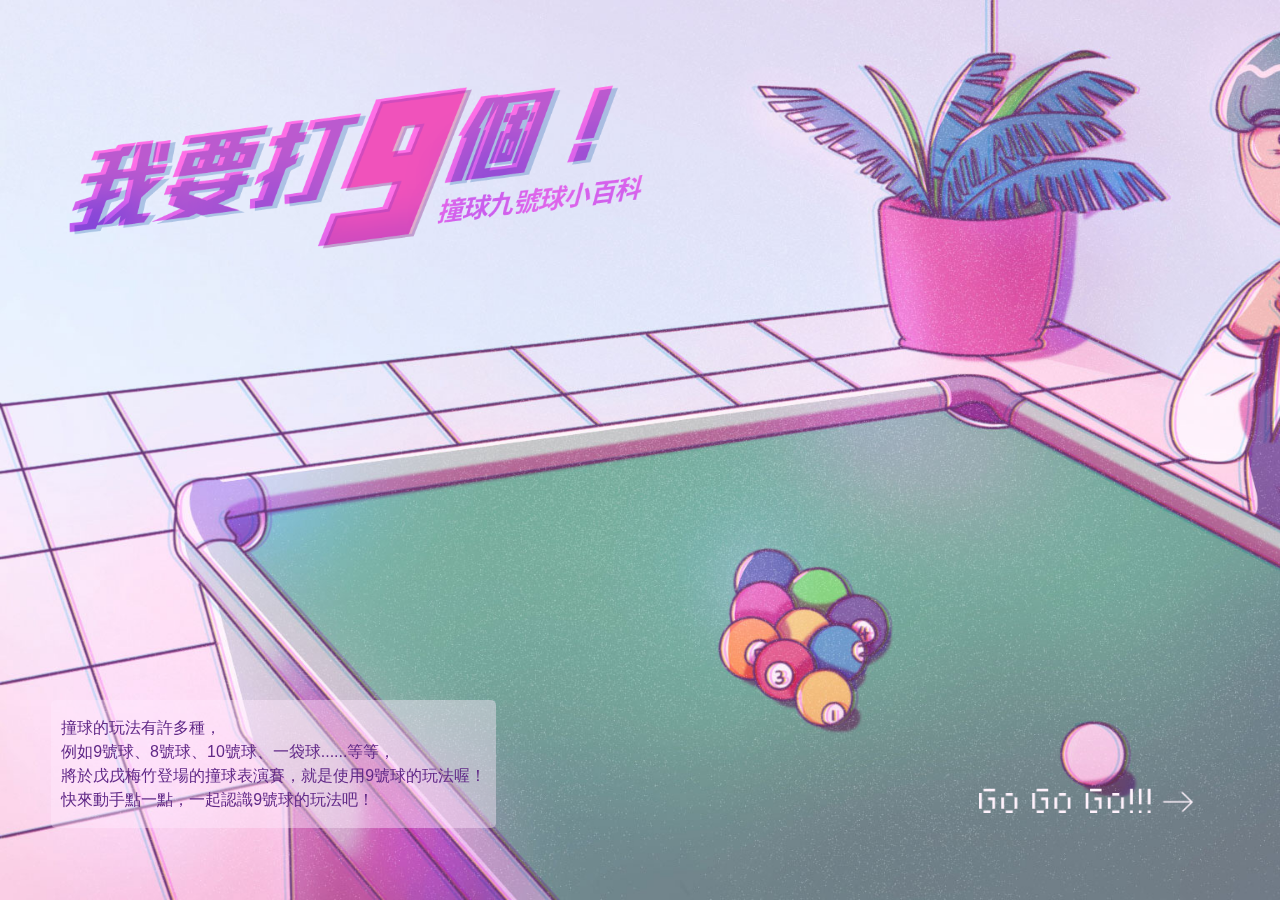
<file: index.html>
<!doctype html>
<html>
<head>
<meta charset="UTF-8">
<title>我要打9個！｜HOME</title>
<link href="css/home.css" rel="stylesheet" type="text/css">
<script type="text/javascript"
src="https://code.jquery.com/jquery-3.2.1.min.js"></script>
<script type="text/javascript"
src="js/home.js"></script>
</head>

<body>

<div class="banner">

	<div class="anitext">
	<div id="titleimg"><img src="image/biglogo2.png" width="70%" alt="title"></div>
	</div>
  
</div>

<article>

	<p>
	撞球的玩法有許多種，<br>
	例如9號球、8號球、10號球、一袋球......等等，<br>
	將於戊戌梅竹登場的撞球表演賽，就是使用9號球的玩法喔！<br>
	快來動手點一點，一起認識9號球的玩法吧！</p>

</article>

<section>
	<div class="content">
		<img src="image/Home.jpg" class="fullimg">
	</div>
</section>

<nav>
	<a href="rule.html" target="_self"><div class="rule01"></div></a>
</nav>




</body>
</html>
</file>
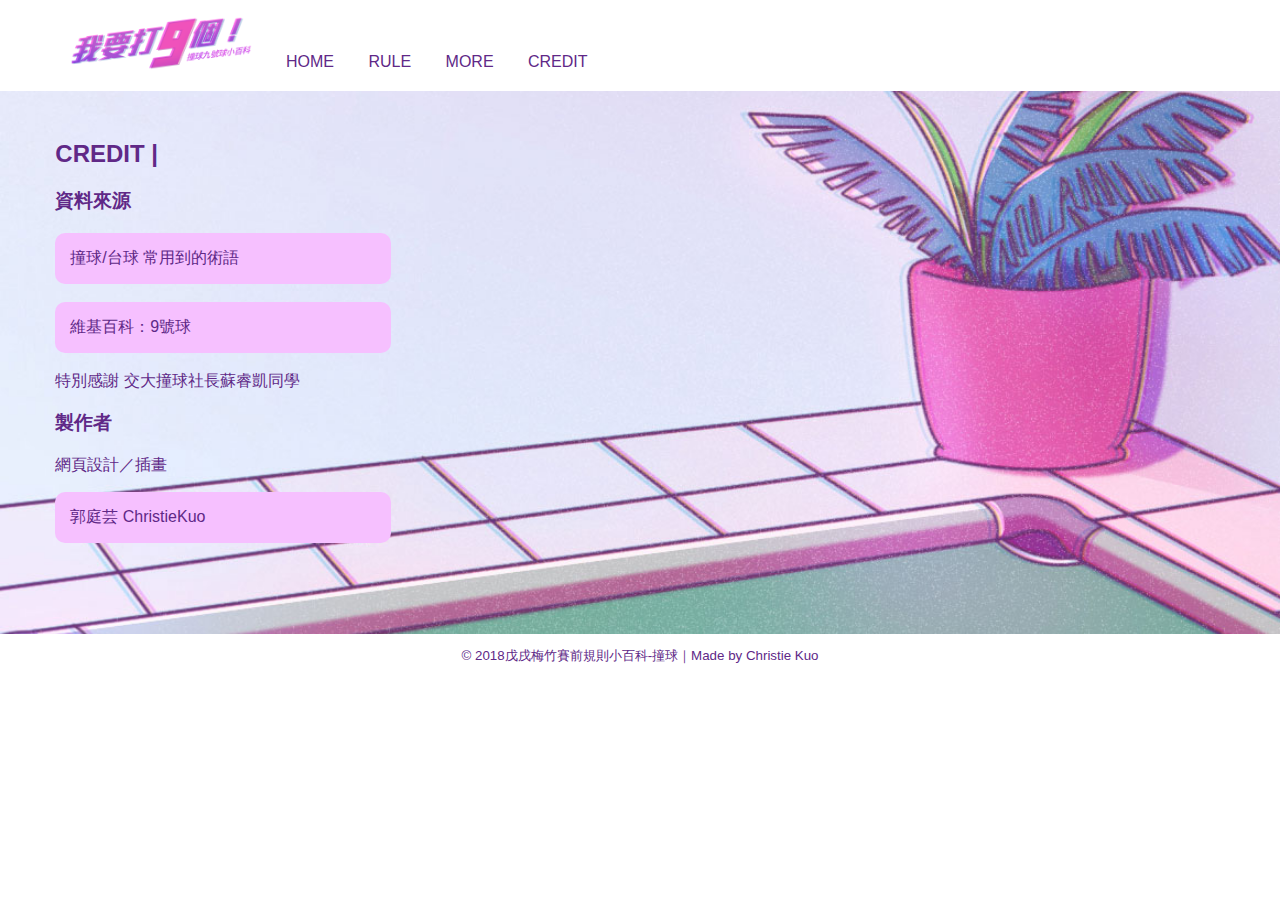
<file: credit.html>
<!doctype html>
<html>
<head>
<meta charset="UTF-8">
<title>我要打9個！｜CREDIT</title>
<link href="css/credit.css" rel="stylesheet" type="text/css">
</head>

<body>
<header>
<nav>
      <ul>
         <img src="image/biglogo2.png" width="15%" alt="我要打9個！">
       <li><a href="index.html" target="_self">HOME</a></li>
        <li><a href="rule.html" target="_self">RULE</a></li>
        <li><a href="more.html" target="_self">MORE</a></li>
         <li><a href="#" target="_self">CREDIT</a></li>
      </ul>  
</nav>
</header>

<!--~~~~~~~~~~~~~~article01~~~~~~~~~~~~~~-->
<article id="article01">
<div class="col-m-7 col-7">
<aside>

	<h2>CREDIT | </h2>
	<h3>資料來源</h3>
	<p>
	<a href="https://6point7billion.wordpress.com/2010/02/21/%E6%92%9E%E7%90%83%E5%B8%B8%E7%94%A8%E5%88%B0%E7%9A%84%E8%A1%93%E8%AA%9E/" target="_blank">撞球/台球 常用到的術語</a><br>
	<a href="https://zh.wikipedia.org/wiki/9號球" target="_blank">維基百科：9號球</a><br>
	特別感謝  交大撞球社長蘇睿凱同學
	</p>
	<h3>製作者</h3>
	<p>網頁設計／插畫</p>
	<p><a href="https://www.instagram.com/kuo_artstuff/" target="_blank"> 郭庭芸  ChristieKuo</a></p>

</aside>
	</div>
	</article>

<footer>
	<p> &copy; 2018戊戌梅竹賽前規則小百科-撞球｜Made by Christie Kuo</p>
</footer>

</body>
</html>
</file>
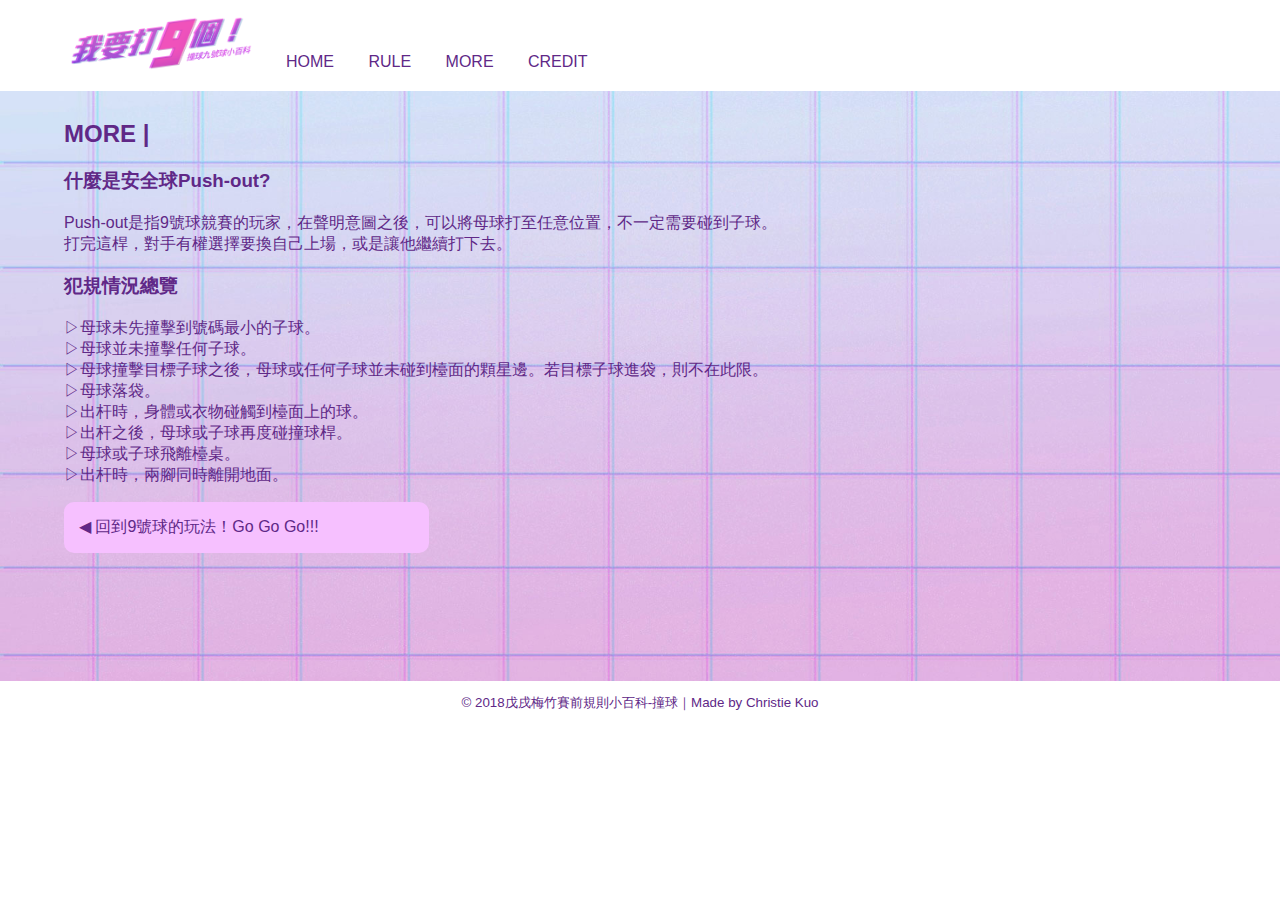
<file: more.html>
<!doctype html>
<html>
<head>
<meta charset="UTF-8">
<title>我要打9個！｜MORE</title>
<link href="css/more.css" rel="stylesheet" type="text/css">
</head>

<body>
<header>
<nav>
      <ul>
        <img src="image/biglogo2.png" width="15%" alt="我要打9個！">
       <li><a href="index.html" target="_self">HOME</a></li>
        <li><a href="rule.html" target="_self">RULE</a></li>
        <li><a href="#" target="_self">MORE</a></li>
         <li><a href="credit.html" target="_self">CREDIT</a></li>
      </ul>  
</nav>
</header>

<!--~~~~~~~~~~~~~~article01~~~~~~~~~~~~~~-->
<article id="article01">

<aside>
<h2>MORE | </h2>
	
	<h3>什麼是安全球Push-out?</h3>
	<p>Push-out是指9號球競賽的玩家，在聲明意圖之後，可以將母球打至任意位置，不一定需要碰到子球。<br>
打完這桿，對手有權選擇要換自己上場，或是讓他繼續打下去。</p>

<h3>犯規情況總覽</h3>
		<p>▷母球未先撞擊到號碼最小的子球。<br>
		▷母球並未撞擊任何子球。<br>
		▷母球撞擊目標子球之後，母球或任何子球並未碰到檯面的顆星邊。若目標子球進袋，則不在此限。<br>
		▷母球落袋。<br>
		▷出杆時，身體或衣物碰觸到檯面上的球。<br>
		▷出杆之後，母球或子球再度碰撞球桿。<br>
		▷母球或子球飛離檯桌。<br>
		▷出杆時，兩腳同時離開地面。</p>

<a href="rule.html" target="_self">◀︎  回到9號球的玩法！Go Go Go!!!</a>

</aside>
	
</article>

<footer>
	<p> &copy; 2018戊戌梅竹賽前規則小百科-撞球｜Made by Christie Kuo</p>
</footer>

</body>
</html>
</file>
<file: css/home.css>
@charset "UTF-8";
/* CSS Document */


/*完全滿版的狀態，不要有白邊*/
html, body{
	margin: 0;
	padding: 0;
	color:rgb(96, 40, 135);
	font-family:Helvetica Neue, Helvetica, Arial," sans-serif", "微軟正黑體";
}

p{
	font-size: 12pt;
	line-height: 1.5em;　
}

/*banner*/
.banner{
	position: relative;
	z-index: 1000000000;
	top:80px;
}

.anitext{/*設定成動畫停止時的位子和樣式*/
	position: absolute;
	left: 5%;
	top:40%;/*動畫跑完之後文字框框的高度*/
	background: rgba(0,0,0,0.00);
	opacity:1;

	-webkit-animation-name:ant;/*動畫可以亂取名*/
	animation-name:ant;
	animation-duration:2s;
	
}
@keyframes ant{
	from{top:40%; left:0; opacity: 0; background: rgba(0,0,0,0.00);}
	to{top:40%; left:5; opacity: 1; background: rgba(0,0,0,0.00);}
}



article{
	position:fixed;/*位置固定*/
	left:4%;
	bottom:8%;
	z-index:100000000;
	padding-left: 10px;
	padding-right: 10px;
	background:rgba(255,233,253,0.42);
	border-radius: 5px;
}



nav{
	position:fixed;/*位置固定*/
	right:5%;
	bottom:6%;
	z-index:100000000;
}
.rule01{/*加點點是因為 這是html裡面自定義的標籤<div class=blabla> id=blablabla的話用井字號*/
	width: 262px;
	height:88px;
	background: rgba(0,0,0,0.00) url(../image/button.png)no-repeat;/*color/image/repeat*//*只希望圖片出現一次*/
	background-position: 0px 0px; /*X軸Y軸位置（圖片和background的相對位置），滑鼠滑過去之前圖片壓在background上的是左邊那個白色的箭頭，把before和hover的圖片坐在一起，透過background-position去改變*/
	background-size: 200%/*因為圖片用了兩倍尺寸，所以如果要顯示單邊的箭頭就要多設*/
}

.rule01:hover{
	background: rgba(0,0,0,0.00)  url(../image/button.png)no-repeat;
	background-position: -262px 0px;
	background-size: 200%/*因為圖片用了兩倍尺寸，所以如果要顯示單邊的箭頭就要多設*/
}

section{
	position:relative;
	width:100%;
	overflow:hidden;
}

.content{
	position:relative;
	width:100%;
	overflow:hidden;
}

.content img{
	top:0;
	left:0;
	overflow:hidden;
}

/*===============rwd details===============*/

/* For tablets */
@media only screen and (max-width: 768px) { 

article{
	font-size: 8pt;
	
}
	
.banner{
	top:30px;
}
	
#titleimg img{
	width:55%;
}
}


/* For tablets */
@media only screen and (max-width: 650px) { 



.rule01{/*加點點是因為 這是html裡面自定義的標籤<div class=blabla> id=blablabla的話用井字號*/
	width: 131px;
	height:44px;
	background: rgba(0,0,0,0.00) url(../image/button2.png)no-repeat;/*color/image/repeat*//*只希望圖片出現一次*/
	background-position: 0px 0px; /*X軸Y軸位置（圖片和background的相對位置），滑鼠滑過去之前圖片壓在background上的是左邊那個白色的箭頭，把before和hover的圖片坐在一起，透過background-position去改變*/
	background-size: 200%/*因為圖片用了兩倍尺寸，所以如果要顯示單邊的箭頭就要多設*/
}

.rule01:hover{
	background: rgba(0,0,0,0.00)  url(../image/button2.png)no-repeat;
	background-position: -131px 0px;
	background-size: 200%/*因為圖片用了兩倍尺寸，所以如果要顯示單邊的箭頭就要多設*/
}
}
</file>
<file: css/credit.css>
@charset "UTF-8";
@import url("rwd.css");
/* CSS Document */

body{
	font-family:Helvetica Neue, Helvetica, Arial," sans-serif", "微軟正黑體";
	margin:0;
	padding:0;
	background:rgba(0,0,0,0);
	color:rgb(96, 40, 135);
}

/*~~~~~~~~~~~~~~~~~~nav bar~~~~~~~~~~~~~~~~~~*/
nav{
	background:rgba(255,255,255,1);
	width:100%;
	text-align:left;
	position: -webkit-fixed;
	position: fixed;
	top:0;/*sticky的時候黏在網站的top:0位子，如果bottom:0就是黏在最下面，以此類推*/
	font-size: 12pt;
	z-index: 1000000000;
}

nav ul{
	margin-left: 30px;
}
nav li{
	display: inline-block;
	padding-left:30px;
}

nav li a{
	float:right;
	display: inline-block;
	color:rgb(96, 40, 135);
	text-decoration: none;  /*將底線去除*/
}

nav li a:hover{
	color: rgba(246,192,255,1.00);
	font-style: italic;
}
/*~~~~~~~~~~~~~~~~~~article01~~~~~~~~~~~~~~~~~~*/
#article01{
	display: block;
	position: relative;
	overflow: hidden;
	width: 100%;
	background: url(../image/random02.jpg)no-repeat;
	background-size: cover;
}

#article01 aside{
	margin-top: 120px;
	margin-left: 5%;
	margin-bottom: 10%;
}

#article01 a{
	display: block;
	padding: 15px 15px;
	color:rgb(96, 40, 135);
	text-decoration: none;
	font-size: 12pt;
	border-radius: 10px;
	background:rgba(246,192,255,1.00) ;
	margin-right: 50%;
}

#article01 a:hover{
	color: #fff;
	border-radius: 20px;
	background:#48ced8;
	margin-right: 50%;
}

/*~~~~~~~~~~~~~~~~~~footer~~~~~~~~~~~~~~~~~~*/
footer{
	text-align: center;
	font-size: 10pt;
}
</file>
<file: css/more.css>
@charset "UTF-8";
@import url("rwd.css");
/* CSS Document */

body{
	font-family:Helvetica Neue, Helvetica, Arial," sans-serif", "微軟正黑體";
	margin:0;
	padding:0;
	background:rgba(0,0,0,0);
	color:rgb(96, 40, 135);
}

/*~~~~~~~~~~~~~~~~~~nav bar~~~~~~~~~~~~~~~~~~*/
nav{
	background:rgba(255,255,255,1);
	width:100%;
	text-align:left;
	position: -webkit-fixed;
	position: fixed;
	top:0;/*sticky的時候黏在網站的top:0位子，如果bottom:0就是黏在最下面，以此類推*/
	font-size: 12pt;
	z-index: 1000000000;
}

nav ul{
	margin-left: 30px;
}
nav li{
	display: inline-block;
	padding-left:30px;
}

nav li a{
	float:right;
	display: inline-block;
	color:rgb(96, 40, 135);
	text-decoration: none;  /*將底線去除*/
}

nav li a:hover{
	color: rgba(246,192,255,1.00);
	font-style: italic;
}


/*~~~~~~~~~~~~~~~~~~article01~~~~~~~~~~~~~~~~~~*/
#article01{
	display: block;
	position: relative;
	overflow: hidden;
	width: 100%;
	background:url(../image/random04.jpg)no-repeat;
	background-size: cover;
}

#article01 aside{
	margin-top: 120px;
	margin-left: 5%;
	margin-bottom: 10%;
}

#article01 a{
	width: 30%;
	display: block;
	padding: 15px 15px;
	color:rgb(96, 40, 135);
	text-decoration: none;
	font-size: 12pt;
	border-radius: 10px;
	background: rgba(246,192,255,1.00);
	margin-right: 50%;
}

#article01 a:hover{
	color: #fff;
	border-radius: 20px;
	background:#48ced8;
	margin-right: 50%;
}

/*~~~~~~~~~~~~~~~~~~footer~~~~~~~~~~~~~~~~~~*/
footer{
	text-align: center;
	font-size: 10pt;
}
</file>
